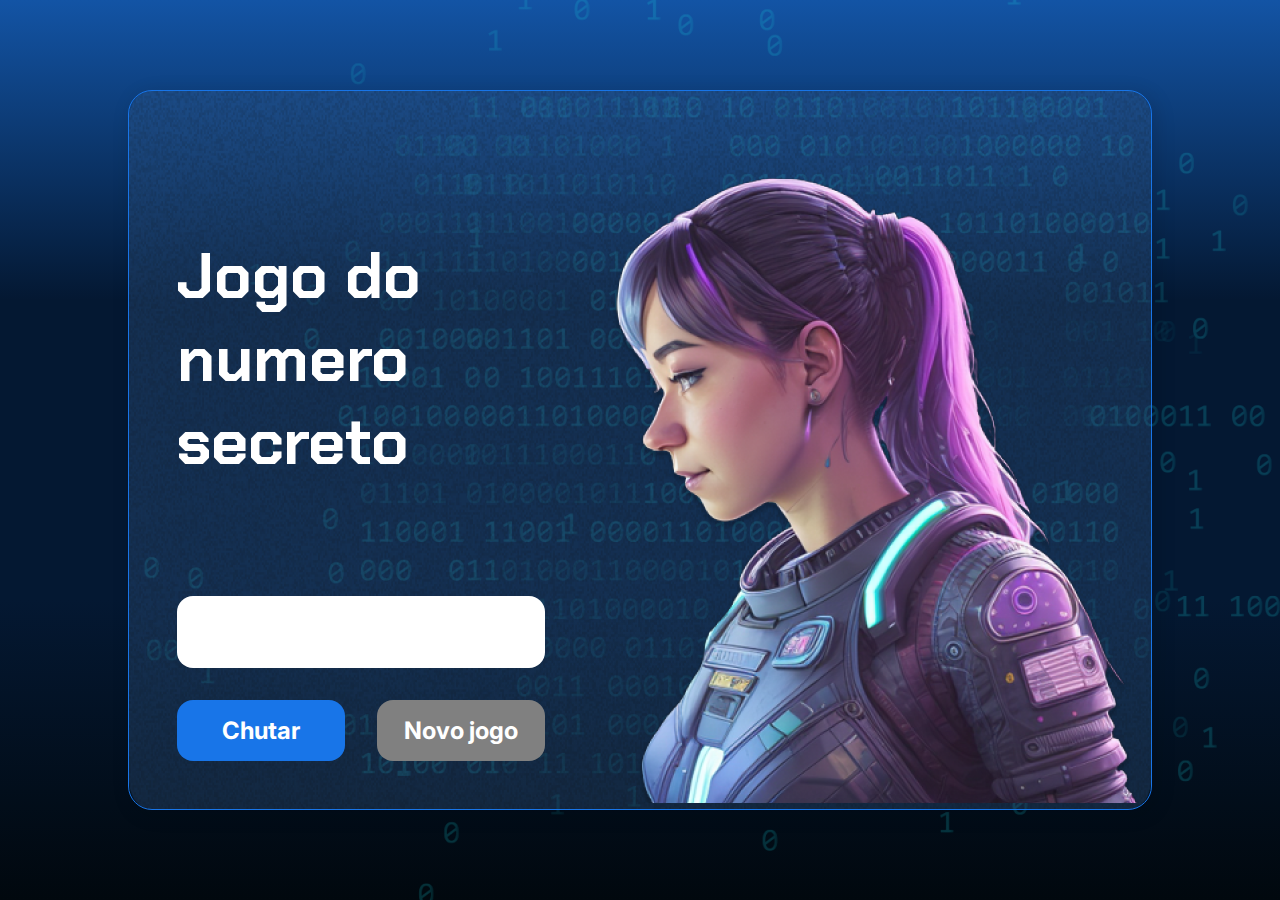
<file: index.html>
<!DOCTYPE html>
<html lang="pt-br">

<head>
    <meta charset="UTF-8">
    <meta name="viewport" content="width=device-width, initial-scale=1.0">
    <script src="https://code.responsivevoice.org/responsivevoice.js"></script>
    <link rel="preconnect" href="https://fonts.googleapis.com">
    <link rel="preconnect" href="https://fonts.gstatic.com" crossorigin>
    <link href="https://fonts.googleapis.com/css2?family=Chakra+Petch:wght@700&family=Inter:wght@400;700&display=swap"
        rel="stylesheet">
    <link rel="stylesheet" href="style.css">
    <title>JS Game</title>
</head>

<body>

    <div class="container">
        <div class="container__conteudo">
            <div class="container__informacoes">
                <div class="container__texto">
                    <h1></h1>
                    <h2></h2>
                    <p class="texto__paragrafo"></p>
                </div>
                <input type="number" min="1" max="100" class="container__input">
                <div class="chute container__botoes">
                    <button onclick="verificarChute()" class="container__botao">Chutar</button>
                    <button onclick="reiniciarJogo()" id="reiniciar" class="container__botao" disabled>Novo jogo</button>
                </div>
            </div>
            <img src="./img/ia.png" alt="Uma pessoa olhando para a esquerda" class="container__imagem-pessoa" />
        </div>
    </div>




    <script src="app.js" defer></script>
</body>

</html>
</file>
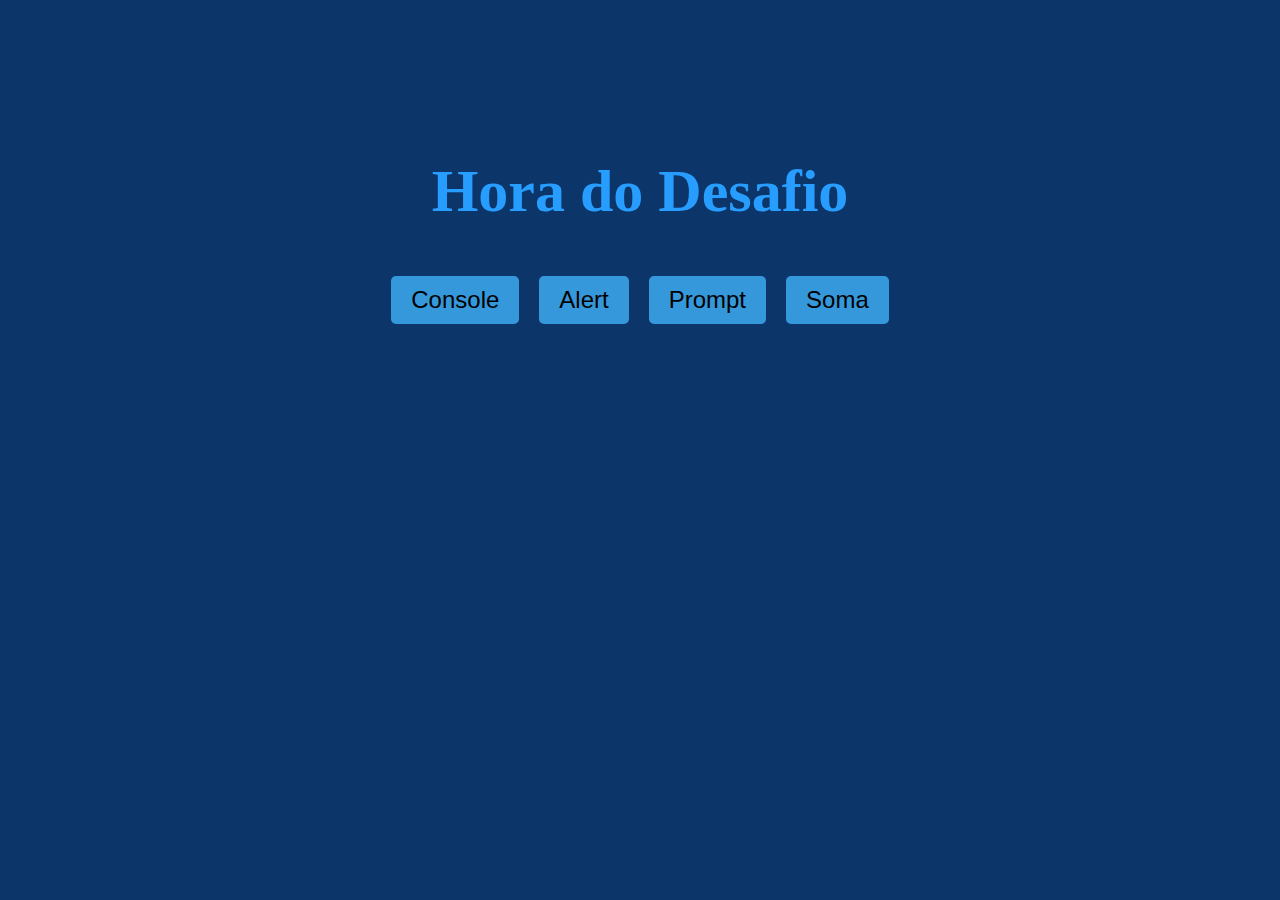
<file: desafio_1/index.html>
<!DOCTYPE html>
<html lang="en">
<head>
    <meta charset="UTF-8">
    <meta name="viewport" content="width=device-width, initial-scale=1.0">
    <link rel="stylesheet" href="style.css">
    <title>Document</title>
</head>
<body>
    <header>
        <h1></h1>
    </header>
    <main class="container">
        <button onclick="botaoConsole()" class="button">Console</button>
        <button onclick="botaoAlert()" class="button">Alert</button>
        <button onclick="botaoPrompt()" class="button">Prompt</button>
        <button onclick="botaoSoma()" class="button">Soma</button>
    </main>

      <script src="app.js"></script>
</body>
</html>
</file>
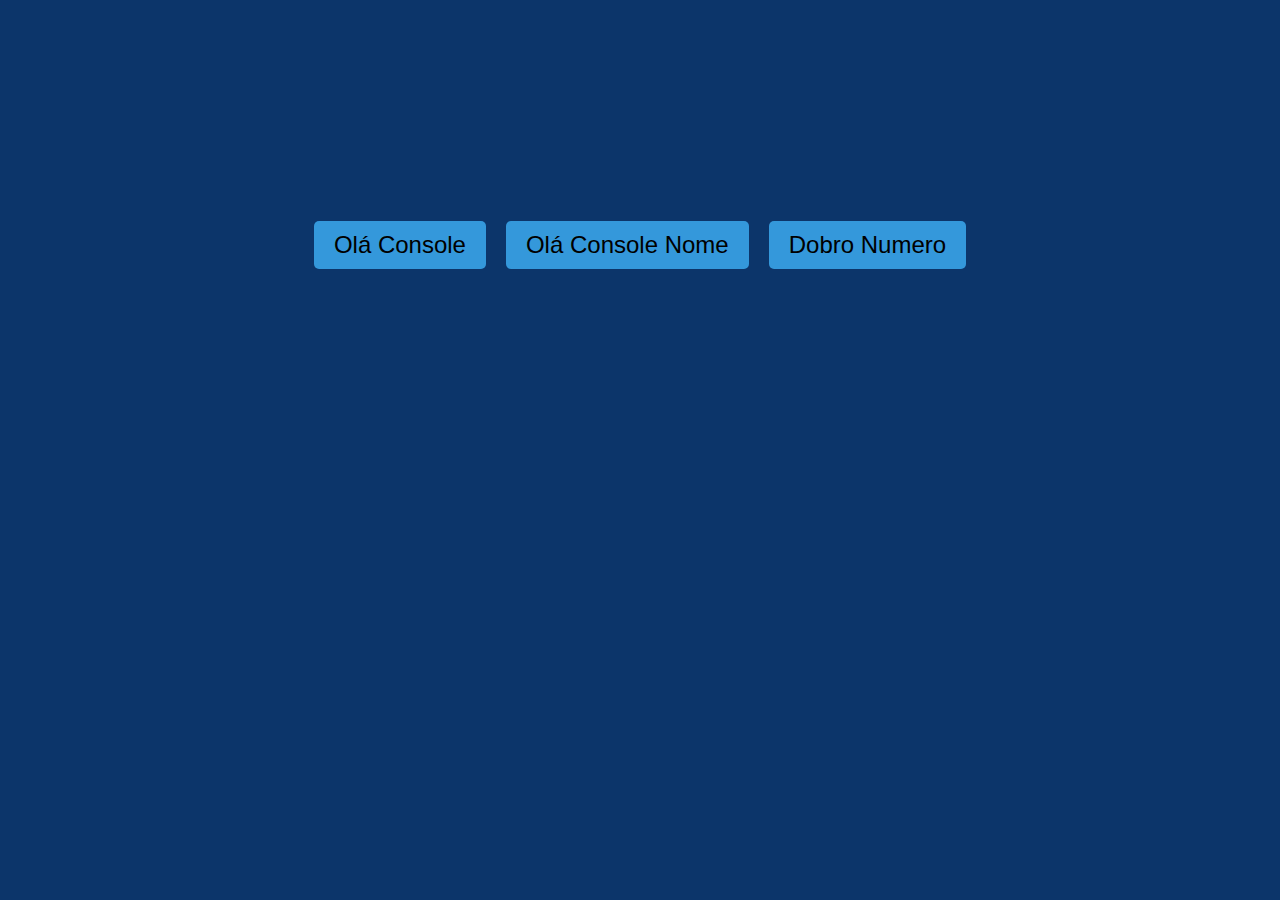
<file: desafio_2/index.html>
<!DOCTYPE html>
<html lang="en">
<head>
    <meta charset="UTF-8">
    <meta name="viewport" content="width=device-width, initial-scale=1.0">
    <link rel="stylesheet" href="style.css">
    <title>Document</title>
</head>
<body>
    <header>
        <h1></h1>
    </header>
    <main class="container">
        <button onclick="olaConsole()" class="button">Olá Console</button>
        <button onclick="olaConsoleNome()" class="button">Olá Console Nome</button>
        <button onclick="dobroNumero()" class="button">Dobro Numero</button>
        
    </main>

      <script src="app.js"></script>
</body>
</html>
</file>
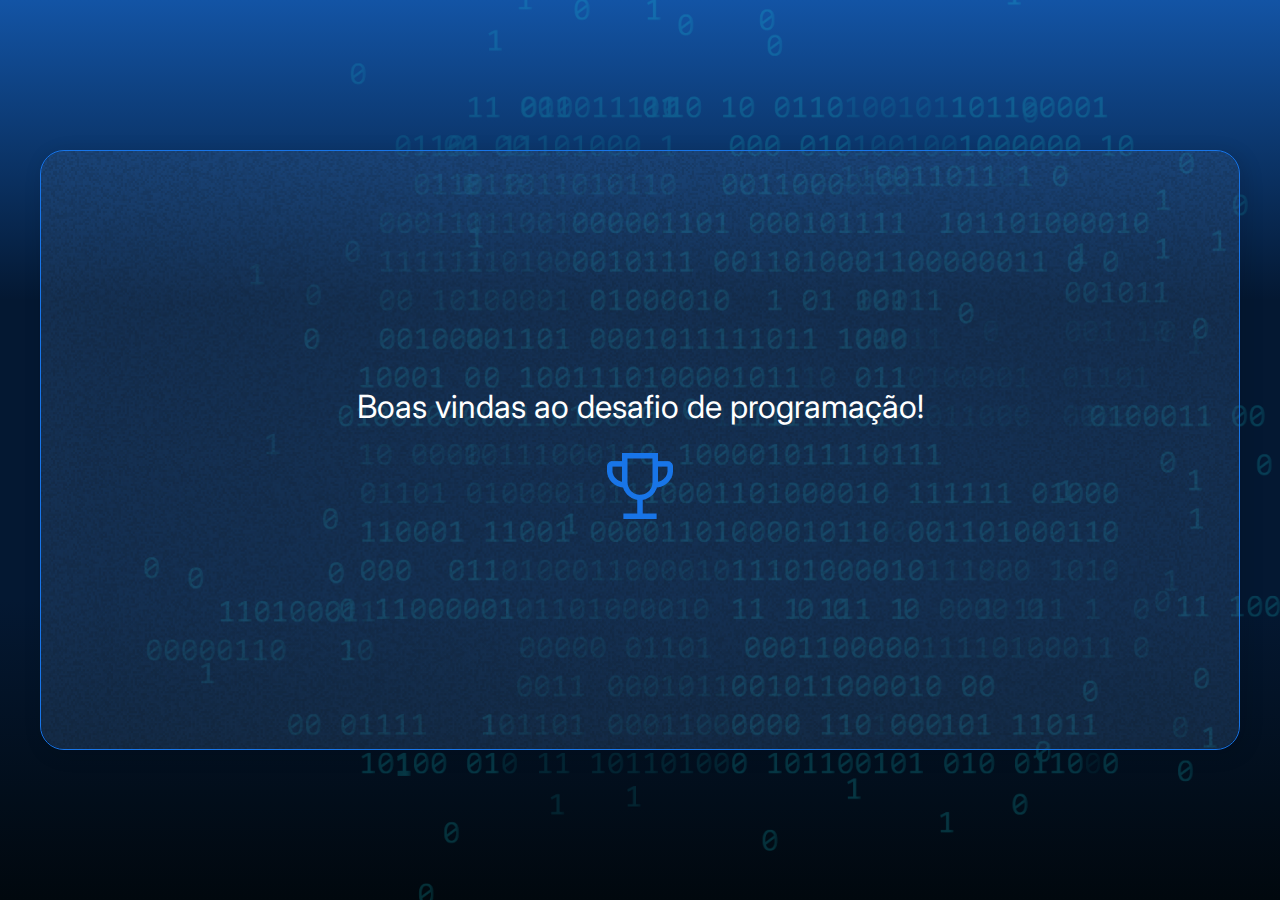
<file: desafio_3/index.html>
<!DOCTYPE html>
<html lang="en">

<head>
    <meta charset="UTF-8">
    <meta name="viewport" content="width=device-width, initial-scale=1.0">
    <link rel="preconnect" href="https://fonts.googleapis.com">
    <link rel="preconnect" href="https://fonts.gstatic.com" crossorigin>
    <link href="https://fonts.googleapis.com/css2?family=Chakra+Petch:wght@700&family=Inter:wght@400;700&display=swap"
        rel="stylesheet">
    <link rel="stylesheet" href="style.css">
    <title>Desafio JS</title>
</head>

<body>
    <div class="container">
        <div class="container__conteudo">
            <div class="container__informacoes">
                <div class="container__texto">
                    <h2>Boas vindas ao desafio de programação!</h2>
                </div>
                <img src="./img/trophy.png" alt="ícone de um troféu" />
            </div>
        </div>
    </div>
    <script src="app.js" defer></script>
</body>

</html>
</file>
<file: style.css>
* {
    box-sizing: border-box;
    margin: 0;
    padding: 0;
    color: white;
}

body {
    background: linear-gradient(#1354A5 0%, #041832 33.33%, #041832 66.67%, #01080E 100%);
    height: 100vh;
    display: flex;
    align-items: center;
    justify-content: center;
}


body::before {
    background-image: url("img/code.png");
    background-repeat: no-repeat;
    background-position: right;
    content: "";
    display: block;
    position: absolute;
    width: 100%;
    height: 100%;
    opacity: 0.4;
}

.container {
    width: 80%;
    height: 80%;
    display: flex;
    align-items: center;
    justify-content: space-between;
    border-radius: 24px;
    border: 1px solid #1875E8;
    box-shadow: 4px 4px 20px 0px rgba(1, 8, 14, 0.15);
    background-image: url("img/Ruido.png");
    background-size: 100% 100%;
    position: relative;
}


.container__conteudo {
    display: flex;
    align-items: center;
    position: absolute;
    bottom: 0;
}

.container__informacoes {
    flex: 1;
    padding: 3rem;
}

.container__botao {
    border-radius: 16px;
    background: #1875E8;
    padding: 16px 24px;
    width: 100%;
    font-size: 24px;
    font-weight: 700;
    border: none;
    margin-top: 2rem;
}

.container__texto {
    margin: 16px 0 16px 0;
}

.container__texto-azul {
    color: #1875E8;
}

.container__input {
    width: 100%;
    height: 72px;
    border-radius: 16px;
    background-color: #FFF;
    border: none;
    color: #1875E8;
    padding: 2rem;
    font-size: 24px;
    font-weight: 700;
    font-family: 'Inter', sans-serif;
}

.container__botoes {
    display: flex;
    gap: 2em;
}

h1 {
    font-family: 'Chakra Petch', sans-serif;
    font-size: 4rem;
    padding-bottom: 3rem;
}

h2 {
    font-family: 'Chakra Petch', sans-serif;
    font-size: 2.5rem;
    color: red;
    padding-bottom: 3rem;
}

p,
button {
    font-family: 'Inter', sans-serif;
}

.texto__paragrafo {
    font-size: 32px;
    font-weight: 400;
}

button:disabled {
    background-color: gray;
}

@media screen and (max-width: 1250px) {

    h1 {
        font-size: 50px;
    }

    .container__botao {
        font-size: 16px;
    }


    .texto__paragrafo {
        font-size: 24px;
    }

    .container__imagem-pessoa {
        display: none;
    }

    .container__conteudo {
        display: block;
        position: inherit;
    }

    .container__informacoes {
        padding: 1rem
    }
}
</file>
<file: desafio_1/style.css>
header {
  text-align: center;
  font-size: 30px;
  color: #279EFF;
}

main, html {
  margin: 0;
  padding: 0;
  height: 50%;
  display: flex;
  justify-content: center;
  align-items: center;
  background-color: #0C356A;
}

.container {
  text-align: center;
  color: #279EFF;
}

.button {
  padding: 10px 20px;
  margin: 10px;
  font-size: 24px;
  border: none;
  background-color: #3498db;
  cursor: pointer;
  border-radius: 5px;
}

.button:hover {
  background-color: #2980b9;
}
</file>
<file: desafio_2/style.css>
header {
  text-align: center;
  font-size: 30px;
  color: #279EFF;
}

main, html {
  margin: 0;
  padding: 0;
  height: 50%;
  display: flex;
  justify-content: center;
  align-items: center;
  background-color: #0C356A;
}

.container {
  text-align: center;
  color: #279EFF;
}

.button {
  padding: 10px 20px;
  margin: 10px;
  font-size: 24px;
  border: none;
  background-color: #3498db;
  cursor: pointer;
  border-radius: 5px;
}

.button:hover {
  background-color: #2980b9;
}
</file>
<file: desafio_3/style.css>
* {
    box-sizing: border-box;
    margin: 0;
    padding: 0;
    color: white;
}

body {
    background: linear-gradient(#1354A5 0%, #041832 33.33%, #041832 66.67%, #01080E 100%);
    height: 100vh;
    display: flex;
    align-items: center;
    justify-content: center;
}


body::before {
    background-image: url("img/code.png");
    background-repeat: no-repeat;
    background-position: right;
    content: "";
    display: block;
    position: absolute;
    width: 100%;
    height: 100%;
    opacity: 0.4;
}

.container {
    width: 1200px;
    height: 600px;
    display: flex;
    align-items: center;
    justify-content: space-between;
    border-radius: 24px;
    border: 1px solid #1875E8;
    box-shadow: 4px 4px 20px 0px rgba(1, 8, 14, 0.15);
    background-image: url("img/Ruido.png");
    background-size: 100% 100%;
    position: relative;
}

.container__conteudo {
    display: flex;
    align-items: center;
    justify-content: center;
    height: 100%; 
    width: 100%; 
}

.container__informacoes {
    display: flex;
    align-items: center;
    justify-content: center;
    flex-direction: column;
}

.container__botao {
    border-radius: 16px;
    background: #1875E8;
    padding: 16px 24px;
    width: 100%;
    font-size: 24px;
    font-weight: 700;
    border: none;
    margin-top: 16px;
}

.container__texto {
    margin: 16px 0 16px 0;
}

.container__texto-azul {
    color: #1875E8;
}

h1 {
    font-family: 'Chakra Petch', sans-serif;
    font-size: 72px;
}

h2,
p,
button {
    font-family: 'Inter', sans-serif;
}

h2 {
    font-size: 32px;
    font-weight: 400;
}
</file>
